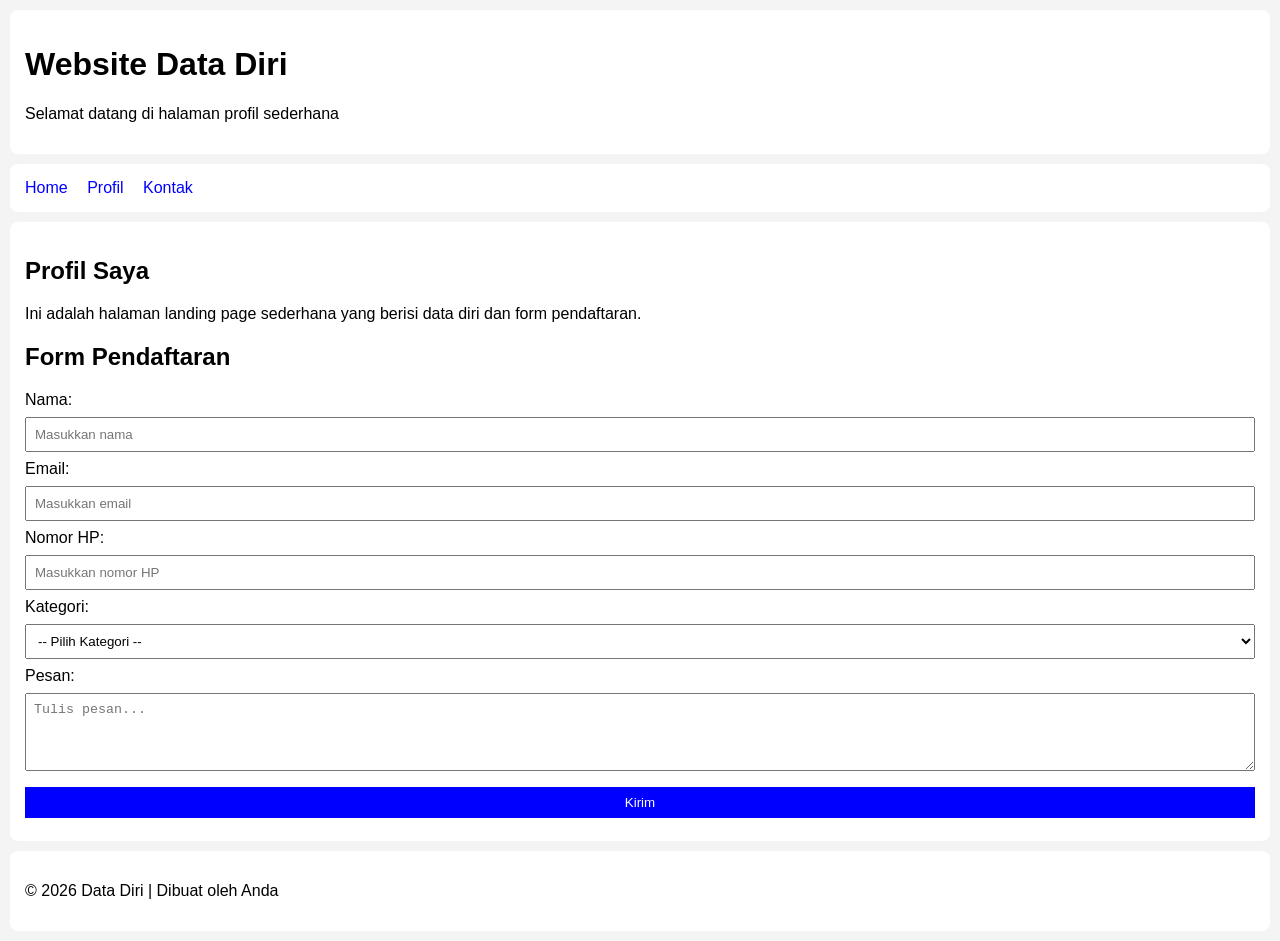
<file: lk3/index.html>
<!DOCTYPE html>
<html lang="id">
<head>
    <meta charset="UTF-8">
    <meta name="viewport" content="width=device-width, initial-scale=1.0">
    <title>Landing Page Data Diri</title>
    <style>
        body {
            font-family: Arial, sans-serif;
            margin: 0;
            background-color: #f4f4f4;
        }
        header, nav, main, footer {
            padding: 15px;
            margin: 10px;
            background-color: white;
            border-radius: 8px;
        }
        nav a {
            margin-right: 15px;
            text-decoration: none;
            color: blue;
        }
        form {
            display: flex;
            flex-direction: column;
        }
        input, select, textarea, button {
            margin: 8px 0;
            padding: 8px;
        }
        button {
            background-color: blue;
            color: white;
            border: none;
            cursor: pointer;
        }
    </style>
</head>
<body>

    <!-- HEADER -->
    <header>
        <h1>Website Data Diri</h1>
        <p>Selamat datang di halaman profil sederhana</p>
    </header>

    <!-- NAVIGASI -->
    <nav>
        <a href="#">Home</a>
        <a href="#">Profil</a>
        <a href="#">Kontak</a>
    </nav>

    <!-- KONTEN UTAMA -->
    <main>

        <!-- SECTION PROFIL -->
        <section>
            <h2>Profil Saya</h2>

            <!-- ARTICLE -->
            <article>
                <p>Ini adalah halaman landing page sederhana yang berisi data diri dan form pendaftaran.</p>
            </article>
        </section>

        <!-- SECTION FORM -->
        <section>
            <h2>Form Pendaftaran</h2>

            <!-- FORM DATA DIRI -->
            <form>
                
                <!-- Input Nama -->
                <label>Nama:</label>
                <input type="text" name="nama" required placeholder="Masukkan nama">

                <!-- Input Email -->
                <label>Email:</label>
                <input type="email" name="email" required placeholder="Masukkan email">

                <!-- Input Nomor HP -->
                <label>Nomor HP:</label>
                <input type="tel" name="hp" required placeholder="Masukkan nomor HP">

                <!-- Pilihan Kategori -->
                <label>Kategori:</label>
                <select name="kategori" required>
                    <option value="">-- Pilih Kategori --</option>
                    <option value="pelajar">Pelajar</option>
                    <option value="mahasiswa">Mahasiswa</option>
                    <option value="umum">Umum</option>
                </select>

                <!-- Textarea Pesan -->
                <label>Pesan:</label>
                <textarea name="pesan" rows="4" required placeholder="Tulis pesan..."></textarea>

                <!-- Tombol Submit -->
                <button type="submit">Kirim</button>

            </form>
        </section>

    </main>

    <!-- FOOTER -->
    <footer>
        <p>&copy; 2026 Data Diri | Dibuat oleh Anda</p>
    </footer>

</body>
</html>
</file>
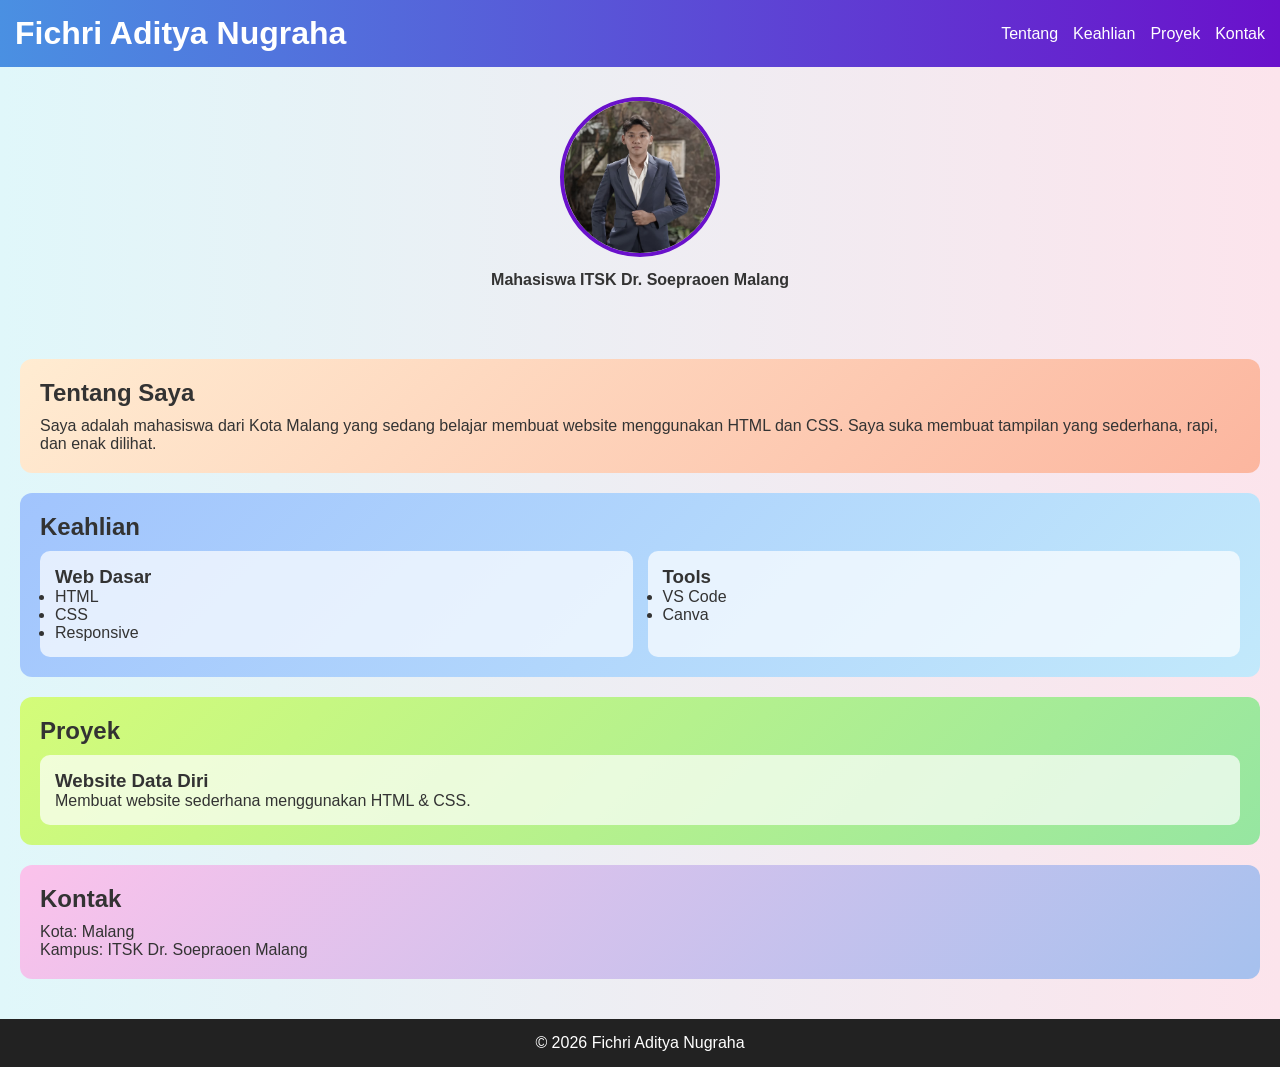
<file: lk4/index.html>
<!DOCTYPE html>
<html lang="id">

<head>
    <meta charset="UTF-8">
    <meta name="viewport" content="width=device-width, initial-scale=1.0">
    <title>Website Fichri</title>

    <style>
        * {
            margin: 0;
            padding: 0;
            box-sizing: border-box;
        }

        body {
            font-family: Arial, sans-serif;
            background: linear-gradient(to right, #e0f7fa, #fce4ec);
        }

        /* NAVBAR */
        .navbar {
            background: linear-gradient(90deg, #4a90e2, #6a11cb);
            color: white;
            padding: 15px;
        }

        .nav-container {
            display: flex;
            justify-content: space-between;
            align-items: center;
        }

        .nav-menu {
            list-style: none;
            display: flex;
            gap: 15px;
        }

        .nav-menu a {
            color: white;
            text-decoration: none;
            transition: 0.3s;
        }

        .nav-menu a:hover {
            color: yellow;
        }

        /* HERO */
        .hero {
            text-align: center;
            padding: 30px;
        }

        .hero img {
            width: 160px;
            height: 160px;
            border-radius: 50%;
            object-fit: cover;
            border: 4px solid #6a11cb;
        }

        .hero p {
            margin-top: 10px;
            font-weight: bold;
        }

        /* MAIN */
        main {
            padding: 20px;
        }

        section {
            margin-bottom: 20px;
            padding: 20px;
            border-radius: 12px;
            color: #333;
        }

        h2 {
            margin-bottom: 10px;
        }

        /* SECTION WARNA */
        #tentang {
            background: linear-gradient(135deg, #ffecd2, #fcb69f);
        }

        #skill {
            background: linear-gradient(135deg, #a1c4fd, #c2e9fb);
        }

        #proyek {
            background: linear-gradient(135deg, #d4fc79, #96e6a1);
        }

        #kontak {
            background: linear-gradient(135deg, #fbc2eb, #a6c1ee);
        }

        /* FLEX */
        .skill-container,
        .project-container {
            display: flex;
            gap: 15px;
            flex-wrap: wrap;
        }

        article {
            background: rgba(255,255,255,0.7);
            padding: 15px;
            border-radius: 10px;
            flex: 1;
            min-width: 200px;
        }

        /* FOOTER */
        footer {
            text-align: center;
            padding: 15px;
            background: #222;
            color: white;
        }

        /* RESPONSIVE */
        @media (max-width: 768px) {
            .nav-container {
                flex-direction: column;
                gap: 10px;
            }

            .skill-container,
            .project-container {
                flex-direction: column;
            }
        }
    </style>
</head>

<body>

    <!-- NAVBAR -->
    <header class="navbar">
        <div class="nav-container">
            <h1>Fichri Aditya Nugraha</h1>

            <nav>
                <ul class="nav-menu">
                    <li><a href="#tentang">Tentang</a></li>
                    <li><a href="#skill">Keahlian</a></li>
                    <li><a href="#proyek">Proyek</a></li>
                    <li><a href="#kontak">Kontak</a></li>
                </ul>
            </nav>
        </div>
    </header>

    <!-- HERO -->
    <section class="hero">
        <img src="img.png" alt="Foto Profil">
        <p>Mahasiswa ITSK Dr. Soepraoen Malang</p>
    </section>

    <!-- MAIN -->
    <main>

        <!-- Tentang -->
        <section id="tentang">
            <h2>Tentang Saya</h2>
            <p>
                Saya adalah mahasiswa dari Kota Malang yang sedang belajar membuat website
                menggunakan HTML dan CSS. Saya suka membuat tampilan yang sederhana,
                rapi, dan enak dilihat.
            </p>
        </section>

        <!-- Skill -->
        <section id="skill">
            <h2>Keahlian</h2>

            <div class="skill-container">
                <article>
                    <h3>Web Dasar</h3>
                    <ul>
                        <li>HTML</li>
                        <li>CSS</li>
                        <li>Responsive</li>
                    </ul>
                </article>

                <article>
                    <h3>Tools</h3>
                    <ul>
                        <li>VS Code</li>
                        <li>Canva</li>
                    </ul>
                </article>
            </div>
        </section>

        <!-- Proyek -->
        <section id="proyek">
            <h2>Proyek</h2>

            <div class="project-container">
                <article>
                    <h3>Website Data Diri</h3>
                    <p>Membuat website sederhana menggunakan HTML & CSS.</p>
                </article>
            </div>
        </section>

        <!-- Kontak -->
        <section id="kontak">
            <h2>Kontak</h2>
            <p>Kota: Malang</p>
            <p>Kampus: ITSK Dr. Soepraoen Malang</p>
        </section>

    </main>

    <!-- FOOTER -->
    <footer>
        <p>&copy; 2026 Fichri Aditya Nugraha</p>
    </footer>

</body>

</html>
</file>
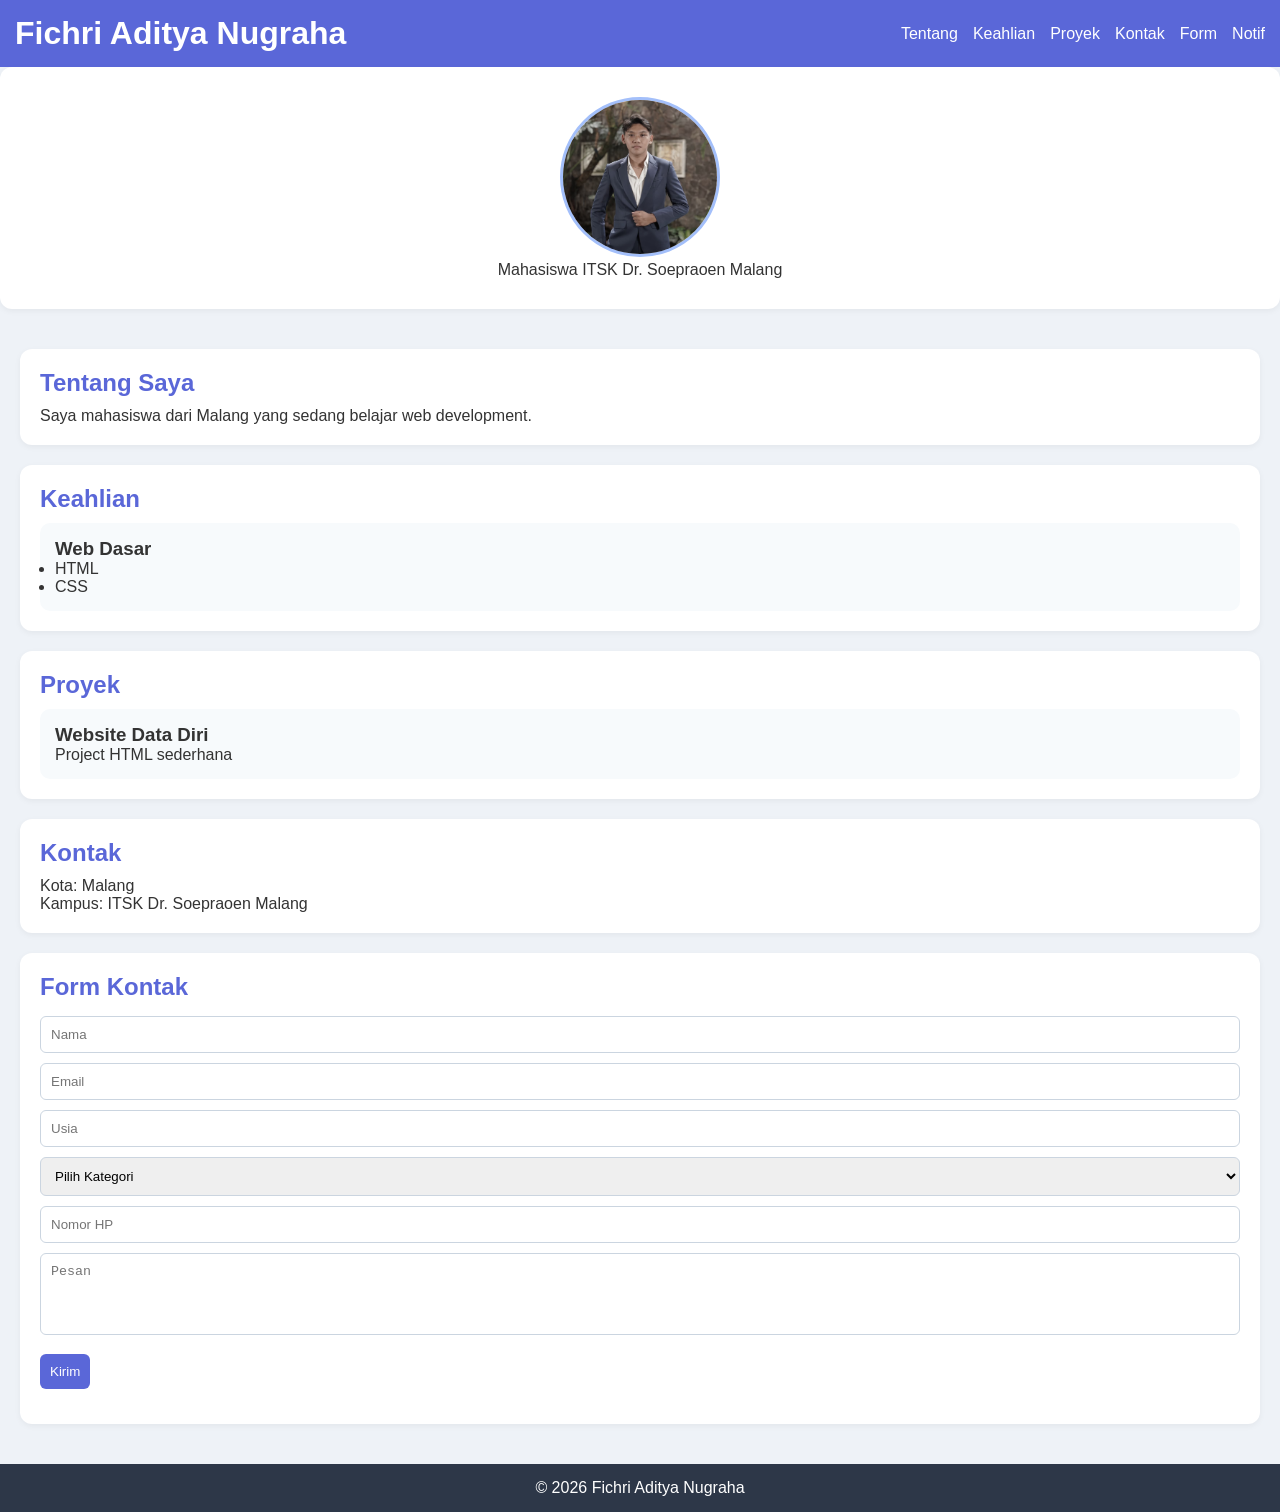
<file: lk5/index.html>
<!DOCTYPE html>
<html lang="id">
<head>
    <meta charset="UTF-8">
    <meta name="viewport" content="width=device-width, initial-scale=1.0">
    <title>Website Fichri</title>
    <link rel="stylesheet" href="style.css">

    <style>
        * {
            margin: 0;
            padding: 0;
            box-sizing: border-box;
        }

        body {
            font-family: Arial, sans-serif;
            background: #eef2f7;
            color: #333;
        }

        .navbar {
            background: #5a67d8;
            color: white;
            padding: 15px;
        }

        .nav-container {
            display: flex;
            justify-content: space-between;
            align-items: center;
        }

        .nav-menu {
            list-style: none;
            display: flex;
            gap: 15px;
        }

        .nav-menu a {
            color: white;
            text-decoration: none;
            position: relative;
        }

        .notif-badge {
            background: #ff4757;
            color: white;
            border-radius: 50%;
            padding: 2px 6px;
            font-size: 10px;
            position: absolute;
            top: -8px;
            right: -15px;
            font-weight: bold;
        }

        .hero {
            text-align: center;
            padding: 30px;
            background: white;
        }

        .hero img {
            width: 160px;
            height: 160px;
            border-radius: 50%;
            object-fit: cover;
            border: 3px solid #a3bffa;
        }

        main {
            padding: 20px;
        }

        section {
            margin-bottom: 20px;
            padding: 20px;
            border-radius: 12px;
            background: white;
            box-shadow: 0 2px 6px rgba(0,0,0,0.05);
        }

        h2 {
            margin-bottom: 10px;
            color: #5a67d8;
        }

        .skill-container,
        .project-container {
            display: flex;
            gap: 15px;
            flex-wrap: wrap;
        }

        article {
            background: #f7fafc;
            padding: 15px;
            border-radius: 10px;
            flex: 1;
            min-width: 200px;
        }

        input, select, textarea {
            width: 100%;
            padding: 10px;
            margin: 5px 0;
            border-radius: 6px;
            border: 1px solid #cbd5e0;
        }

        button {
            margin-top: 10px;
            padding: 10px;
            background: #5a67d8;
            color: white;
            border: none;
            border-radius: 6px;
            cursor: pointer;
        }

        button:hover {
            background: #434190;
        }

        #listData {
            margin-top: 15px;
            list-style: none;
        }

        #listData li {
            background: #f7fafc;
            margin-bottom: 10px;
            padding: 12px;
            border-radius: 8px;
            border: 1px solid #ddd;
            display: flex;
            justify-content: space-between;
            align-items: center;
        }

        .data-content {
            flex: 1;
        }

        .edit-btn {
            background: #ecc94b;
            color: #744210;
            padding: 8px 12px;
            font-size: 14px;
            margin-top: 0;
            border-radius: 6px;
            font-weight: bold;
        }

        .edit-btn:hover {
            background: #d69e2e;
        }

        footer {
            text-align: center;
            padding: 15px;
            background: #2d3748;
            color: white;
        }
    </style>
</head>

<body>

<header class="navbar">
    <div class="nav-container">
        <h1>Fichri Aditya Nugraha</h1>
        <ul class="nav-menu">
            <li><a href="#tentang">Tentang</a></li>
            <li><a href="#skill">Keahlian</a></li>
            <li><a href="#proyek">Proyek</a></li>
            <li><a href="#kontak">Kontak</a></li>
            <li><a href="#form">Form</a></li>
            <li><a href="#">Notif <span class="notif-badge" id="notifBadge" style="display: none;">0</span></a></li>
        </ul>
    </div>
</header>

<section class="hero">
    <img src="png.jpeg" alt="Foto Profil">
    <p>Mahasiswa ITSK Dr. Soepraoen Malang</p>
</section>

<main>

<section id="tentang">
    <h2>Tentang Saya</h2>
    <p>Saya mahasiswa dari Malang yang sedang belajar web development.</p>
</section>

<section id="skill">
    <h2>Keahlian</h2>
    <div class="skill-container">
        <article>
            <h3>Web Dasar</h3>
            <ul>
                <li>HTML</li>
                <li>CSS</li>
            </ul>
        </article>
    </div>
</section>

<section id="proyek">
    <h2>Proyek</h2>
    <div class="project-container">
        <article>
            <h3>Website Data Diri</h3>
            <p>Project HTML sederhana</p>
        </article>
    </div>
</section>

<section id="kontak">
    <h2>Kontak</h2>
    <p>Kota: Malang</p>
    <p>Kampus: ITSK Dr. Soepraoen Malang</p>
</section>

<section id="form">
    <h2>Form Kontak</h2>

    <form id="myForm">
        <input type="text" id="nama" placeholder="Nama">
        <small id="errorNama" style="color:red;"></small>

        <input type="email" id="email" placeholder="Email">
        <small id="errorEmail" style="color:red;"></small>

        <input type="number" id="usia" placeholder="Usia">
        <small id="errorUsia" style="color:red;"></small>

        <select id="kategori">
            <option value="">Pilih Kategori</option>
            <option>Pelajar</option>
            <option>Mahasiswa</option>
            <option>Karyawan</option>
        </select>
        <small id="errorKategori" style="color:red;"></small>

        <input type="text" id="hp" placeholder="Nomor HP">
        <small id="errorHP" style="color:red;"></small>

        <textarea id="pesan" rows="4" placeholder="Pesan"></textarea>
        <small id="errorPesan" style="color:red;"></small>

        <button type="submit" id="submitBtn">Kirim</button>
    </form>

    <p id="notif"></p>
    <ul id="listData"></ul>
</section>

</main>

<footer>
    <p>&copy; 2026 Fichri Aditya Nugraha</p>
</footer>

<script>
const form = document.getElementById("myForm");
const nama = document.getElementById("nama");
const email = document.getElementById("email");
const usia = document.getElementById("usia");
const kategori = document.getElementById("kategori");
const hp = document.getElementById("hp");
const pesan = document.getElementById("pesan");
const notif = document.getElementById("notif");
const list = document.getElementById("listData");

const notifBadge = document.getElementById("notifBadge");
let notifCount = 0;
const submitBtn = document.getElementById("submitBtn");
let currentEditLi = null;

const errorNama = document.getElementById("errorNama");
const errorEmail = document.getElementById("errorEmail");
const errorUsia = document.getElementById("errorUsia");
const errorKategori = document.getElementById("errorKategori");
const errorHP = document.getElementById("errorHP");
const errorPesan = document.getElementById("errorPesan");

form.addEventListener("submit", function(e) {
    e.preventDefault();

    let valid = true;

    if (nama.value.length < 3) {
        errorNama.innerText = "Minimal 3 huruf";
        valid = false;
    } else errorNama.innerText = "";

    if (!email.value.includes("@")) {
        errorEmail.innerText = "Email tidak valid";
        valid = false;
    } else errorEmail.innerText = "";

    if (usia.value === "" || usia.value <= 0) {
        errorUsia.innerText = "Usia harus lebih dari 0";
        valid = false;
    } else errorUsia.innerText = "";

    if (kategori.value === "") {
        errorKategori.innerText = "Pilih kategori";
        valid = false;
    } else errorKategori.innerText = "";

    if (!/^[0-9]+$/.test(hp.value)) {
        errorHP.innerText = "Harus angka";
        valid = false;
    } else errorHP.innerText = "";

    if (pesan.value.length < 5) {
        errorPesan.innerText = "Pesan terlalu pendek";
        valid = false;
    } else errorPesan.innerText = "";

    if (valid) {
        if (currentEditLi) {
            currentEditLi.querySelector(".data-nama").innerText = nama.value;
            currentEditLi.querySelector(".data-email").innerText = email.value;
            currentEditLi.querySelector(".data-usia").innerText = usia.value;
            currentEditLi.querySelector(".data-kategori").innerText = kategori.value;
            currentEditLi.querySelector(".data-hp").innerText = hp.value;
            currentEditLi.querySelector(".data-pesan").innerText = pesan.value;
            
            notif.innerText = "Data berhasil diperbarui!";
            notif.style.color = "green";
            alert("Data berhasil diperbarui! ✅");
            
            submitBtn.innerText = "Kirim";
            currentEditLi = null;
            form.reset();
        } else {
            notif.innerText = "Berhasil dikirim!";
            notif.style.color = "green";

            alert("Pesan berhasil dikirim! ✅");

            notifCount++;
            notifBadge.innerText = notifCount;
            notifBadge.style.display = "inline-block";

            const li = document.createElement("li");
            li.innerHTML = `
            <div class="data-content">
                Nama: <span class="data-nama">${nama.value}</span> <br>
                Email: <span class="data-email">${email.value}</span> <br>
                Usia: <span class="data-usia">${usia.value}</span> Tahun <br>
                Kategori: <span class="data-kategori">${kategori.value}</span> <br>
                No HP: <span class="data-hp">${hp.value}</span> <br>
                Pesan: <span class="data-pesan">${pesan.value}</span>
            </div>
            <button type="button" class="edit-btn">Edit</button>
            `;
            
            const editBtn = li.querySelector(".edit-btn");
            editBtn.addEventListener("click", function() {
                nama.value = li.querySelector(".data-nama").innerText;
                email.value = li.querySelector(".data-email").innerText;
                usia.value = li.querySelector(".data-usia").innerText;
                kategori.value = li.querySelector(".data-kategori").innerText;
                hp.value = li.querySelector(".data-hp").innerText;
                pesan.value = li.querySelector(".data-pesan").innerText;
                
                submitBtn.innerText = "Simpan Perubahan";
                currentEditLi = li;
                window.location.hash = "#form";
            });

            list.appendChild(li);
            form.reset();
        }
    } else {
        notif.innerText = "Gagal kirim!";
        notif.style.color = "red";
    }
});
</script>

</body>
</html>
</file>
<file: lk5/style.css>
* {
    margin: 0;
    padding: 0;
    box-sizing: border-box;
}

body {
    font-family: -apple-system, BlinkMacSystemFont, "SF Pro Display", "Segoe UI", Roboto, Arial, sans-serif;
    background: linear-gradient(135deg, #B6C7E0 0%, #eef2f7 100%);
    color: #333;
    min-height: 100vh;
}

/* NAVBAR */
.navbar {
    background: #5a67d8;
    color: white;
    padding: 15px;
}

.nav-container {
    display: flex;
    justify-content: space-between;
    align-items: center;
}

.nav-menu {
    list-style: none;
    display: flex;
    gap: 15px;
}

.nav-menu a {
    color: white;
    text-decoration: none;
}

/* HERO */
.hero {
    text-align: center;
    padding: 30px;
    background: white;
}

.hero img {
    width: 160px;
    height: 160px;
    border-radius: 50%;
    object-fit: cover;
    border: 3px solid #a3bffa;
}

/* MAIN */
main {
    padding: 20px;
}

section {
    margin-bottom: 20px;
    padding: 20px;
    border-radius: 12px;
    background: white;
    box-shadow: 0 2px 6px rgba(0,0,0,0.05);
}

h2 {
    margin-bottom: 10px;
    color: #5a67d8;
}

/* CARD */
.skill-container,
.project-container {
    display: flex;
    gap: 15px;
    flex-wrap: wrap;
}

article {
    background: #f7fafc;
    padding: 15px;
    border-radius: 10px;
    flex: 1;
    min-width: 200px;
}

/* FORM */
input, select, textarea {
    width: 100%;
    padding: 10px;
    margin: 5px 0;
    border-radius: 6px;
    border: 1px solid #cbd5e0;
}

textarea {
    resize: none;
}

input:focus, select:focus, textarea:focus {
    outline: none;
    border-color: #5a67d8;
}

/* BUTTON */
button {
    margin-top: 10px;
    padding: 10px;
    background: #5a67d8;
    color: white;
    border: none;
    border-radius: 6px;
    cursor: pointer;
}

button:hover {
    background: #434190;
}

/* LIST DATA */
#listData {
    margin-top: 15px;
    list-style: none;
}

#listData li {
    background: #f7fafc;
    margin-bottom: 10px;
    padding: 12px;
    border-radius: 8px;
    border: 1px solid #ddd;
}

/* FOOTER */
footer {
    text-align: center;
    padding: 15px;
    background: #2d3748;
    color: white;
}
</file>
